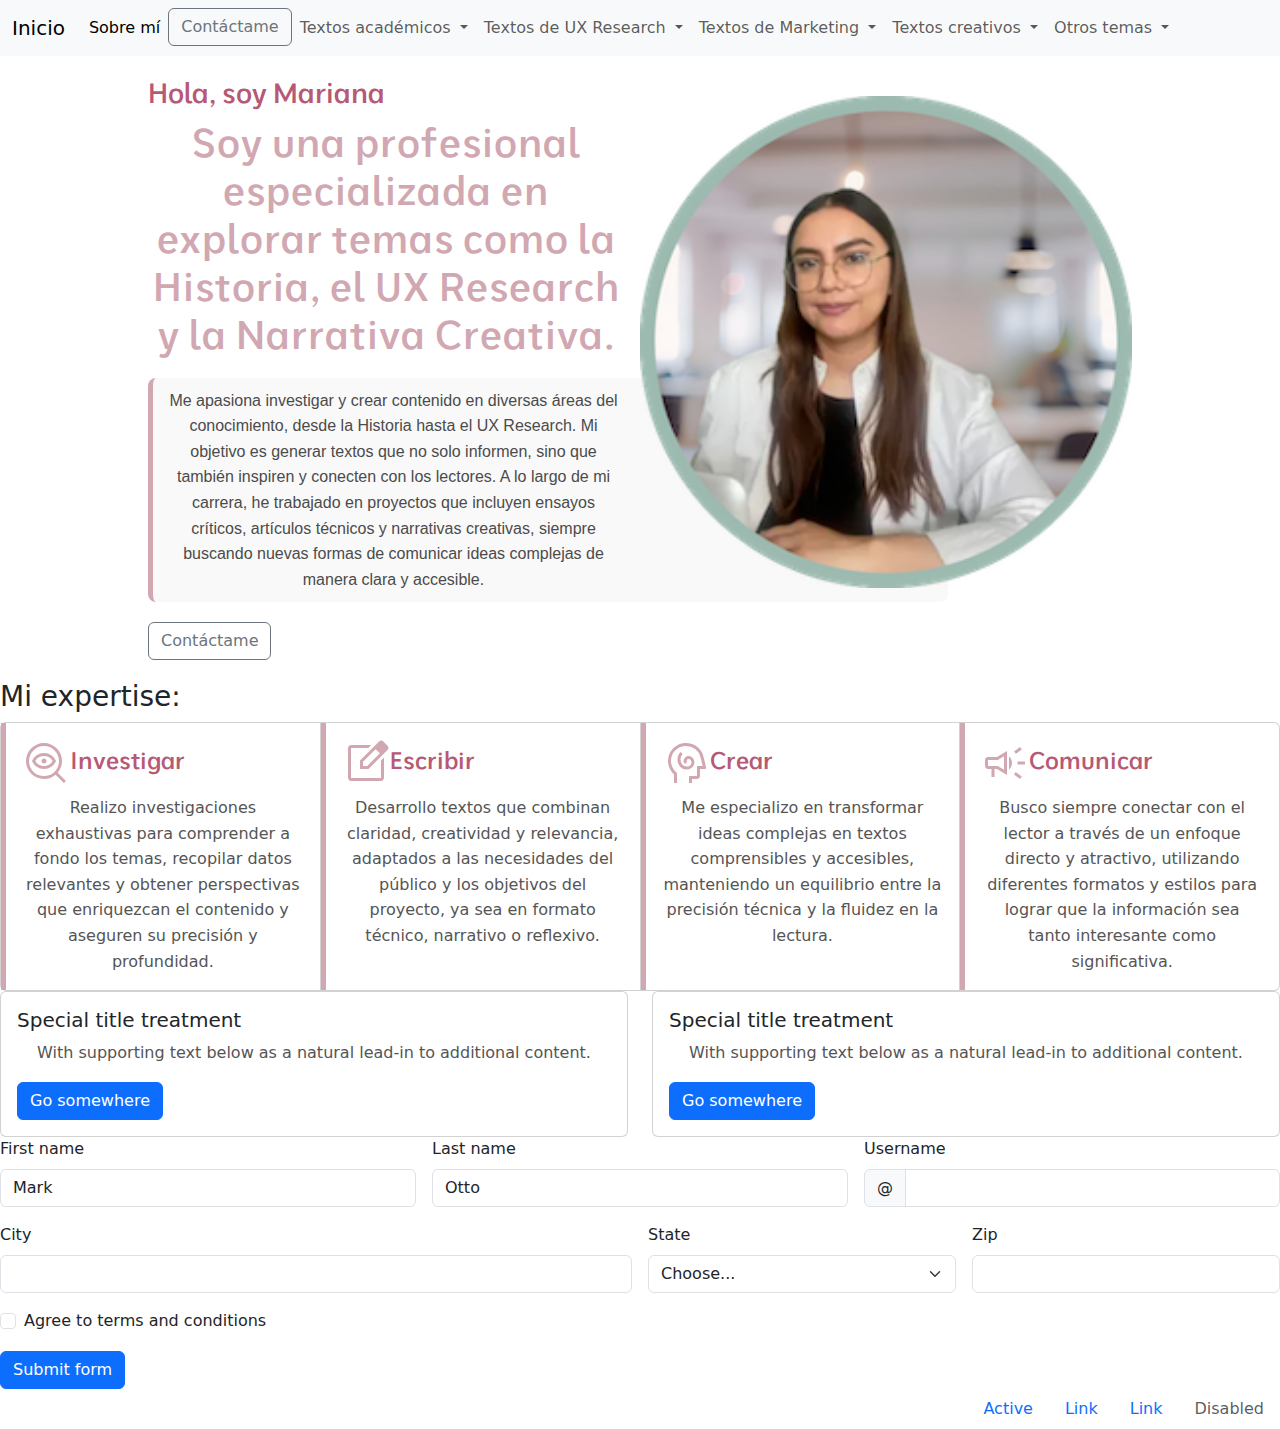
<file: index.html>
<!DOCTYPE html>
<html lang="en">

<head>
  <meta charset="UTF-8">
  <meta name="viewport" content="width=device-width, initial-scale=1.0">
  <title>Portfolio</title>
  <link rel="stylesheet" href="styles.css">
  <link href="https://cdn.jsdelivr.net/npm/bootstrap@5.3.3/dist/css/bootstrap.min.css" rel="stylesheet"
    integrity="sha384-QWTKZyjpPEjISv5WaRU9OFeRpok6YctnYmDr5pNlyT2bRjXh0JMhjY6hW+ALEwIH" crossorigin="anonymous">
  <style>
    @import url('https://fonts.googleapis.com/css2?family=Moderustic:wght@300..800&family=Roboto+Slab:wght@100..900&display=swap');
  </style>
  <link rel="stylesheet"
    href="https://fonts.googleapis.com/css2?family=Material+Symbols+Outlined:opsz,wght,FILL,GRAD@20..48,100..700,0..1,-50..200&icon_names=mystery" />
</head>

<body>
  <nav class="navbar navbar-expand-lg bg-body-tertiary">
    <div class="container-fluid">
      <a class="navbar-brand" href="index.html">Inicio</a>
      <button class="navbar-toggler" type="button" data-bs-toggle="collapse" data-bs-target="#navbarNavDropdown"
        aria-controls="navbarNavDropdown" aria-expanded="false" aria-label="Toggle navigation">
        <span class="navbar-toggler-icon"></span>
      </button>
      <div class="collapse navbar-collapse" id="navbarNavDropdown">
        <ul class="navbar-nav">
          <li class="nav-item">
            <a class="nav-link active" aria-current="page" href="#">Sobre mí</a>
          </li>
          <li class="nav-item">
            <button type="button" class="btn btn-outline-secondary">Contáctame</button>
          </li>
          <li class="nav-item dropdown">
            <a class="nav-link dropdown-toggle" href="" role="button" data-bs-toggle="dropdown" aria-expanded="false">
              Textos académicos
            </a>
            <ul class="dropdown-menu">
              <li><a class="dropdown-item" href="ensayo_critico.html">Ensayo crítico</a></li>
              <li><a class="dropdown-item" href="#">Artículo de divulgación</a></li>
              <li><a class="dropdown-item" href="#">Reseña</a></li>
            </ul>
          </li>
          <li class="nav-item dropdown">
            <a class="nav-link dropdown-toggle" href="#" role="button" data-bs-toggle="dropdown" aria-expanded="false">
              Textos de UX Research
            </a>
            <ul class="dropdown-menu">
              <li><a class="dropdown-item" href="#">Estudio de caso</a></li>
              <li><a class="dropdown-item" href="#">Artículo técnico</a></li>
              <li><a class="dropdown-item" href="#">Recomendaciones</a></li>
            </ul>
          </li>
          <li class="nav-item dropdown">
            <a class="nav-link dropdown-toggle" href="#" role="button" data-bs-toggle="dropdown" aria-expanded="false">
              Textos de Marketing
            </a>
            <ul class="dropdown-menu">
              <li><a class="dropdown-item" href="#">Post de blog</a></li>
              <li><a class="dropdown-item" href="#">Artículo analítico</a></li>
              <li><a class="dropdown-item" href="#">Guía</a></li>
            </ul>
          </li>
          <li class="nav-item dropdown">
            <a class="nav-link dropdown-toggle" href="#" role="button" data-bs-toggle="dropdown" aria-expanded="false">
              Textos creativos
            </a>
            <ul class="dropdown-menu">
              <li><a class="dropdown-item" href="#">Crónica</a></li>
              <li><a class="dropdown-item" href="#">Relato breve</a></li>
              <li><a class="dropdown-item" href="#">Artículo reflexivo</a></li>
            </ul>
          </li>
          <li class="nav-item dropdown">
            <a class="nav-link dropdown-toggle" href="#" role="button" data-bs-toggle="dropdown" aria-expanded="false">
              Otros temas
            </a>
            <ul class="dropdown-menu">
              <li><a class="dropdown-item" href="#">IA y Lingüística</a></li>
              <li><a class="dropdown-item" href="#">Educación</a></li>
              <li><a class="dropdown-item" href="#">Texto técnico</a></li>
            </ul>
          </li>

        </ul>
      </div>
    </div>
  </nav>
  <div class="container-1">
    <div class="clearfix">
      <img src="./1.1.png" class="col-md-6 float-md-end mb-3 ms-md-3" alt="Imagen de perfil">
      <h3>Hola, soy Mariana</h3>
      <h1>Soy una profesional especializada en explorar temas como la Historia, el UX Research y la Narrativa Creativa.
      </h1>

      <p>Me apasiona investigar y crear contenido en diversas áreas del conocimiento, desde la Historia hasta el UX
        Research. Mi objetivo es generar textos que no solo informen, sino que también inspiren y conecten con los
        lectores. A lo largo de mi carrera, he trabajado en proyectos que incluyen ensayos críticos, artículos técnicos
        y narrativas creativas, siempre buscando nuevas formas de comunicar ideas complejas de manera clara y accesible.
      </p>

      <button type="button" class="btn btn-outline-secondary"
        onclick="window.location.href='contacto.html'">Contáctame</button>
    </div>
  </div>

  <div class="container-2">
    <h3>Mi expertise:</h3>
    <div class="card-group">
      <div class="card">

        <div class="card-body">
          <h4 class="card-title"><svg xmlns="http://www.w3.org/2000/svg" height="48px" viewBox="0 -960 960 960"
              width="48px" fill="#d1a7b1">
              <path
                d="M440-220q125 0 212.5-87.5T740-520q0-125-87.5-212.5T440-820q-125 0-212.5 87.5T140-520q0 125 87.5 212.5T440-220Zm0-300Zm0 160q-83 0-147.5-44.5T200-520q28-70 92.5-115T440-680q82 0 146.5 45T680-520q-29 71-93.5 115.5T440-360Zm0-60q55 0 101-26.5t72-73.5q-26-46-72-73t-101-27q-56 0-102 27t-72 73q26 47 72 73.5T440-420Zm0-50q20 0 35-14.5t15-35.5q0-20-15-35t-35-15q-21 0-35.5 15T390-520q0 21 14.5 35.5T440-470Zm0 310q-75 0-140.5-28.5t-114-77q-48.5-48.5-77-114T80-520q0-74 28.5-139.5t77-114.5q48.5-49 114-77.5T440-880q74 0 139.5 28.5T694-774q49 49 77.5 114.5T800-520q0 67-22.5 126T715-287l164 165-42 42-165-165q-48 40-107 62.5T440-160Z" />
            </svg>Investigar</h4>
          <p class="card-text">Realizo investigaciones exhaustivas para comprender a fondo los temas, recopilar datos
            relevantes y obtener perspectivas que enriquezcan el contenido y aseguren su precisión y profundidad.</p>
        </div>
      </div>
      <div class="card">

        <div class="card-body">
          <h4 class="card-title"><svg xmlns="http://www.w3.org/2000/svg" height="48px" viewBox="0 -960 960 960"
              width="48px" fill="#d1a7b1">
              <path
                d="M180-120q-24 0-42-18t-18-42v-600q0-24 18-42t42-18h405l-60 60H180v600h600v-348l60-60v408q0 24-18 42t-42 18H180Zm300-360ZM360-360v-170l382-382q9-9 20-13t22-4q11 0 22.32 4.5Q817.63-920 827-911l83 84q8.61 8.96 13.3 19.78 4.7 10.83 4.7 22.02 0 11.2-4.5 22.7T910-742L530-360H360Zm508-425-84-84 84 84ZM420-420h85l253-253-43-42-43-42-252 251v86Zm295-295-43-42 43 42 43 42-43-42Z" />
            </svg>Escribir</h4>
          <p class="card-text">Desarrollo textos que combinan claridad, creatividad y relevancia, adaptados a las
            necesidades del público y los objetivos del proyecto, ya sea en formato técnico, narrativo o reflexivo.</p>
        </div>
      </div>
      <div class="card">

        <div class="card-body">
          <h4 class="card-title"><svg xmlns="http://www.w3.org/2000/svg" height="48px" viewBox="0 -960 960 960"
              width="48px" fill="#d1a7b1">
              <path
                d="M490.74-349Q557-349 603-391.08T649-493q0-52-33.58-89T534-619q-42 0-72 27.5t-30 66.61q0 16.89 6.5 32.89t19.5 30l44-42q-5-3.5-7.5-8.75T492-524q0-14 11-24t31-10q23 0 39.5 18.5T590-492q0 35.19-28 59.59Q534-408 492-408q-51.2 0-86.6-40.5Q370-489 370-548.58 370-580 381.5-608t33.5-50l-43-43q-30 29-46.5 68.28-16.5 39.29-16.5 82.4 0 84.32 53.01 142.82T490.74-349ZM240-80v-172q-57-52-88.5-121.5T120-520q0-150 105-255t255-105q125 0 221.5 73.5T827-615l55 218q4 14-5 25.5T853-360h-93v140q0 24.75-17.62 42.37Q724.75-160 700-160H600v80h-60v-140h160v-200h114l-45-180q-24-97-105-158.5T480-820q-125 0-212.5 86.5T180-522.46q0 64.42 26.32 122.39Q232.65-342.09 281-297l19 18v199h-60Zm257-370Z" />
            </svg>Crear</h4>
          <p class="card-text">Me especializo en transformar ideas complejas en textos comprensibles y accesibles,
            manteniendo un equilibrio entre la precisión técnica y la fluidez en la lectura.</p>
        </div>
      </div>
      <div class="card">

        <div class="card-body">
          <h4 class="card-title"><svg xmlns="http://www.w3.org/2000/svg" height="48px" viewBox="0 -960 960 960"
              width="48px" fill="#d1a7b1">
              <path
                d="M730-450v-60h150v60H730Zm50 290-121-90 36-48 121 90-36 48Zm-82-503-36-48 118-89 36 48-118 89ZM210-200v-160h-70q-24.75 0-42.37-17.63Q80-395.25 80-420v-120q0-24.75 17.63-42.38Q115.25-600 140-600h180l200-120v480L320-360h-50v160h-60Zm250-146v-268l-124 74H140v120h196l124 74Zm100 0v-268q27 24 43.5 58.5T620-480q0 41-16.5 75.5T560-346ZM300-480Z" />
            </svg>Comunicar</h4>
          <p class="card-text">Busco siempre conectar con el lector a través de un enfoque directo y atractivo,
            utilizando diferentes formatos y estilos para lograr que la información sea tanto interesante como
            significativa.</p>
        </div>
      </div>
    </div>
  </div>
  <div class="container-3">
    <div class="row">
      <div class="col-sm-6 mb-3 mb-sm-0">
        <div class="card">
          <div class="card-body">
            <h5 class="card-title">Special title treatment</h5>
            <p class="card-text">With supporting text below as a natural lead-in to additional content.</p>
            <a href="#" class="btn btn-primary">Go somewhere</a>
          </div>
        </div>
      </div>
      <div class="col-sm-6">
        <div class="card">
          <div class="card-body">
            <h5 class="card-title">Special title treatment</h5>
            <p class="card-text">With supporting text below as a natural lead-in to additional content.</p>
            <a href="#" class="btn btn-primary">Go somewhere</a>
          </div>
        </div>
      </div>
    </div>
  </div>
  <div class="container-4">
    <form class="row g-3">
      <div class="col-md-4">
        <label for="validationDefault01" class="form-label">First name</label>
        <input type="text" class="form-control" id="validationDefault01" value="Mark" required>
      </div>
      <div class="col-md-4">
        <label for="validationDefault02" class="form-label">Last name</label>
        <input type="text" class="form-control" id="validationDefault02" value="Otto" required>
      </div>
      <div class="col-md-4">
        <label for="validationDefaultUsername" class="form-label">Username</label>
        <div class="input-group">
          <span class="input-group-text" id="inputGroupPrepend2">@</span>
          <input type="text" class="form-control" id="validationDefaultUsername" aria-describedby="inputGroupPrepend2"
            required>
        </div>
      </div>
      <div class="col-md-6">
        <label for="validationDefault03" class="form-label">City</label>
        <input type="text" class="form-control" id="validationDefault03" required>
      </div>
      <div class="col-md-3">
        <label for="validationDefault04" class="form-label">State</label>
        <select class="form-select" id="validationDefault04" required>
          <option selected disabled value="">Choose...</option>
          <option>Ensayo crítico</option>
          <option>Artículo de divulgación</option>
          <option>Reseña</option>
          <option>Estudio de caso</option>
          <option>Artículo técnico</option>
          <option>Recomendaciones</option>
          <option>Post de blog</option>
          <option>Artículo analítico</option>
          <option>Guía</option>
          <option>Crónica</option>
          <option>Relato breve</option>
          <option>Artículo reflexivo</option>
          <option>Sobre IA y Lingüística</option>
          <option>Educación</option>
          <option>Guía Técnica</option>
        </select>
      </div>
      <div class="col-md-3">
        <label for="validationDefault05" class="form-label">Zip</label>
        <input type="text" class="form-control" id="validationDefault05" required>
      </div>
      <div class="col-12">
        <div class="form-check">
          <input class="form-check-input" type="checkbox" value="" id="invalidCheck2" required>
          <label class="form-check-label" for="invalidCheck2">
            Agree to terms and conditions
          </label>
        </div>
      </div>
      <div class="col-12">
        <button class="btn btn-primary" type="submit">Submit form</button>
      </div>
    </form>
  </div>
  <footer>
    <ul class="nav justify-content-end">
      <li class="nav-item">
        <a class="nav-link active" aria-current="page" href="#">Active</a>
      </li>
      <li class="nav-item">
        <a class="nav-link" href="#">Link</a>
      </li>
      <li class="nav-item">
        <a class="nav-link" href="#">Link</a>
      </li>
      <li class="nav-item">
        <a class="nav-link disabled" aria-disabled="true">Disabled</a>
      </li>
    </ul>
  </footer>
  <script src="main.js"></script>
  <script src="https://cdn.jsdelivr.net/npm/@popperjs/core@2.11.8/dist/umd/popper.min.js"
    integrity="sha384-I7E8VVD/ismYTF4hNIPjVp/Zjvgyol6VFvRkX/vR+Vc4jQkC+hVqc2pM8ODewa9r"
    crossorigin="anonymous"></script>
  <script src="https://cdn.jsdelivr.net/npm/bootstrap@5.3.3/dist/js/bootstrap.min.js"
    integrity="sha384-0pUGZvbkm6XF6gxjEnlmuGrJXVbNuzT9qBBavbLwCsOGabYfZo0T0to5eqruptLy"
    crossorigin="anonymous"></script>
</body>

</html>
</file>
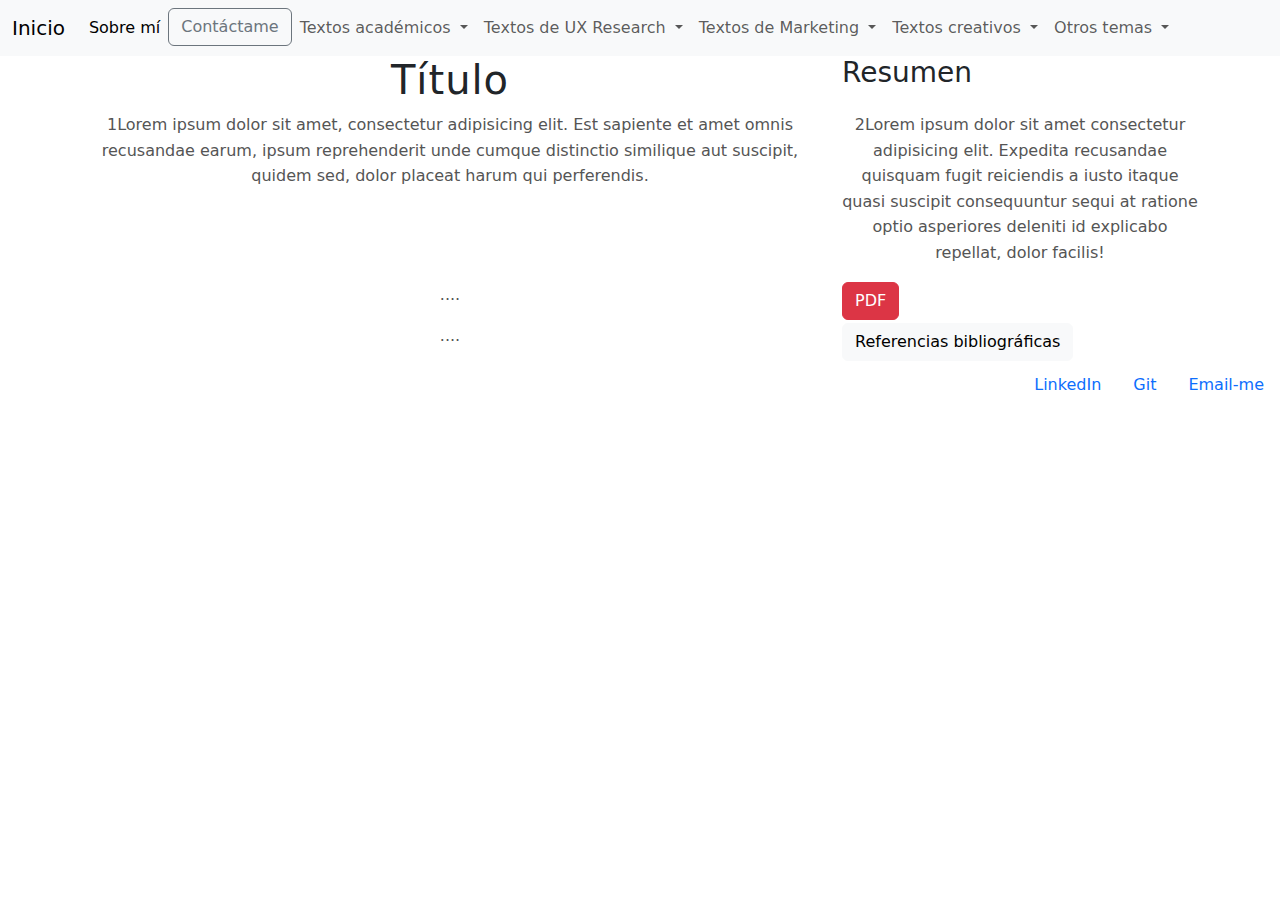
<file: ensayo_critico.html>
<!DOCTYPE html>
<html lang="en">

<head>
  <meta charset="UTF-8">
  <meta name="viewport" content="width=device-width, initial-scale=1.0">
  <title>Textos académicos</title>
  <link rel="stylesheet" href="styles.css">
  <link href="https://cdn.jsdelivr.net/npm/bootstrap@5.3.3/dist/css/bootstrap.min.css" rel="stylesheet"
    integrity="sha384-QWTKZyjpPEjISv5WaRU9OFeRpok6YctnYmDr5pNlyT2bRjXh0JMhjY6hW+ALEwIH" crossorigin="anonymous">
</head>

<body>
  <nav class="navbar navbar-expand-lg bg-body-tertiary">
    <div class="container-fluid">
      <a class="navbar-brand" href="index.html">Inicio</a>
      <button class="navbar-toggler" type="button" data-bs-toggle="collapse" data-bs-target="#navbarNavDropdown"
        aria-controls="navbarNavDropdown" aria-expanded="false" aria-label="Toggle navigation">
        <span class="navbar-toggler-icon"></span>
      </button>
      <div class="collapse navbar-collapse" id="navbarNavDropdown">
        <ul class="navbar-nav">
          <li class="nav-item">
            <a class="nav-link active" aria-current="page" href="#">Sobre mí</a>
          </li>
          <li class="nav-item">
            <button type="button" class="btn btn-outline-secondary">Contáctame</button>
          </li>
          <li class="nav-item dropdown">
            <a class="nav-link dropdown-toggle" href="#" role="button" data-bs-toggle="dropdown" aria-expanded="false">
              Textos académicos
            </a>
            <ul class="dropdown-menu">
              <li><a class="dropdown-item" href="ensayo_critico.html">Ensayo crítico</a></li>
              <li><a class="dropdown-item" href="#">Artículo de divulgación</a></li>
              <li><a class="dropdown-item" href="#">Reseña</a></li>
            </ul>
          </li>
          <li class="nav-item dropdown">
            <a class="nav-link dropdown-toggle" href="#" role="button" data-bs-toggle="dropdown" aria-expanded="false">
              Textos de UX Research
            </a>
            <ul class="dropdown-menu">
              <li><a class="dropdown-item" href="#">Estudio de caso</a></li>
              <li><a class="dropdown-item" href="#">Artículo técnico</a></li>
              <li><a class="dropdown-item" href="#">Recomendaciones</a></li>
            </ul>
          </li>
          <li class="nav-item dropdown">
            <a class="nav-link dropdown-toggle" href="#" role="button" data-bs-toggle="dropdown" aria-expanded="false">
              Textos de Marketing
            </a>
            <ul class="dropdown-menu">
              <li><a class="dropdown-item" href="#">Post de blog</a></li>
              <li><a class="dropdown-item" href="#">Artículo analítico</a></li>
              <li><a class="dropdown-item" href="#">Guía</a></li>
            </ul>
          </li>
          <li class="nav-item dropdown">
            <a class="nav-link dropdown-toggle" href="#" role="button" data-bs-toggle="dropdown" aria-expanded="false">
              Textos creativos
            </a>
            <ul class="dropdown-menu">
              <li><a class="dropdown-item" href="#">Crónica</a></li>
              <li><a class="dropdown-item" href="#">Relato breve</a></li>
              <li><a class="dropdown-item" href="#">Artículo reflexivo</a></li>
            </ul>
          </li>
          <li class="nav-item dropdown">
            <a class="nav-link dropdown-toggle" href="#" role="button" data-bs-toggle="dropdown" aria-expanded="false">
              Otros temas
            </a>
            <ul class="dropdown-menu">
              <li><a class="dropdown-item" href="#">IA y Lingüística</a></li>
              <li><a class="dropdown-item" href="#">Educación</a></li>
              <li><a class="dropdown-item" href="#">Texto técnico</a></li>
            </ul>
          </li>

        </ul>
      </div>
    </div>
  </nav>

  <div class="text">
    <div class="container text-justify">
      <div class="row">
        <!-- Título y Resumen -->
        <div class="col-12 col-md-8">
          <h1>Título</h1>
        </div>
        <div class="col-12 col-md-4">
          <h3>Resumen</h3>
        </div>
      </div>

      <div class="row">
        <!-- Contenido 1 -->
        <div class="col-12 col-md-8">
          <p>1Lorem ipsum dolor sit amet, consectetur adipisicing elit. Est sapiente et amet omnis recusandae earum, ipsum reprehenderit unde cumque distinctio similique aut suscipit, quidem sed, dolor placeat harum qui perferendis.</p>
        </div>
        <div class="col-12 col-md-4">
          <p>2Lorem ipsum dolor sit amet consectetur adipisicing elit. Expedita recusandae quisquam fugit reiciendis a iusto itaque quasi suscipit consequuntur sequi at ratione optio asperiores deleniti id explicabo repellat, dolor facilis!</p>
        </div>
      </div>

      <div class="row">
        <!-- Contenido 2 con Botón PDF -->
        <div class="col-12 col-md-8">
          <p>....</p>
        </div>
        <div class="col-12 col-md-4">
          <button type="button" class="btn btn-danger">PDF</button>
        </div>
      </div>

      <div class="row">
        <!-- Contenido 3 con Botón Referencias -->
        <div class="col-12 col-md-8">
          <p>....</p>
        </div>
        <div class="col-12 col-md-4">
          <button type="button" class="btn btn-light">Referencias bibliográficas</button>
        </div>
      </div>
    </div>
  </div>

  <footer>
    <ul class="nav justify-content-end">
      <li class="nav-item">
        <a class="nav-link active" aria-current="page" href="#">LinkedIn</a>
      </li>
      <li class="nav-item">
        <a class="nav-link" href="#">Git</a>
      </li>
      <li class="nav-item">
        <a class="nav-link" href="#">Email-me</a>
      </li>
    </ul>
  </footer>

  <script src=>"main.js"</script>
  <script src="https://cdn.jsdelivr.net/npm/@popperjs/core@2.11.8/dist/umd/popper.min.js"
    integrity="sha384-I7E8VVD/ismYTF4hNIPjVp/Zjvgyol6VFvRkX/vR+Vc4jQkC+hVqc2pM8ODewa9r"
    crossorigin="anonymous"></script>
  <script src="https://cdn.jsdelivr.net/npm/bootstrap@5.3.3/dist/js/bootstrap.min.js"
    integrity="sha384-0pUGZvbkm6XF6gxjEnlmuGrJXVbNuzT9qBBavbLwCsOGabYfZo0T0to5eqruptLy"
    crossorigin="anonymous"></script>
</body>

</html>
</file>
<file: styles.css>
body {
    background-color: #f7f7f7;
    font-family: 'Arial', sans-serif;
    margin: 0;
    padding: 0;
    color: #333;
}

.container-1 {
    width: 80%;
    margin: 0 auto;
    padding: 20px;

    h1 {
        font-family: "Moderustic", serif;
        font-optical-sizing: auto;
        font-style: normal;
        color: #d1a7b1;
    }

    h3 {
        font-family: "Moderustic", serif;
        color: #b75875
    }

    p {
        font-family: 'Arial', sans-serif;
        /* Elegante y fácil de leer */
        font-size: 16px;
        /* Tamaño de fuente legible */
        line-height: 1.6;
        /* Espaciado cómodo entre líneas */
        color: #4b4b4b;
        /* Un gris suave para el texto */
        background-color: #f9f9f9;
        /* Fondo suave */
        padding: 10px;
        /* Espaciado interno alrededor del texto */
        border-left: 5px solid #d1a7b1;
        /* Un borde sutil y femenino en el lado izquierdo */
        margin: 20px 0;
        /* Márgenes para separar el párrafo */
        border-radius: 8px;
        /* Bordes redondeados */
    }
}

.container-2 {
    .card-body {
        border-left: 5px solid #d1a7b1;

        h4 {
            font-family: "Moderustic", serif;
            color: #b75875
        }
    }
}

/* Estilos del encabezado */
h4 {
    font-size: 1.5rem;
    color: #7b7b7b;
    font-weight: normal;
    margin-bottom: 10px;
}

h1 {
    font-size: 2.5rem;
    font-weight: bold;
    color: #3a3a3a;
    margin-bottom: 20px;
    text-align: center;
    letter-spacing: 1px;
}

/* Estilos del párrafo */
p {
    font-size: 1rem;
    color: #555;
    line-height: 1.6;
    text-align: center;
    margin-bottom: 30px;
    max-width: 800px;
    margin-left: auto;
    margin-right: auto;
}

/* Estilos para la imagen */
img {
    max-width: 100%;
    height: auto;
    border-radius: 10px;
    margin-top: 20px;
}

/* Estilos del botón */
button {
    background-color: #f9a5d9;
    color: white;
    font-size: 1.1rem;
    border: none;
    padding: 12px 24px;
    border-radius: 5px;
    cursor: pointer;
    transition: background-color 0.3s ease;
}

button:hover {
    background-color: #f17fa1;
}

/* Estilo para la disposición en dispositivos pequeños */
@media (max-width: 768px) {
    h1 {
        font-size: 2rem;
    }

    p {
        font-size: 0.9rem;
    }

    .col-md-6 {
        width: 100%;
        margin: 0;
    }
}


/* Estilo para todas las columnas de tamaño 4 */
.col-4 {
    border-style: dotted;
    background-color: palevioletred;
    /* Color de fondo para la columna */
}

/* Asegurarse de que las columnas se alineen correctamente */
.row {
    display: flex;
    flex-wrap: wrap;
    /* Permite que las columnas se ajusten */
}

/* Para pantallas pequeñas y medianas */
@media (max-width: 768px) {

    /* Las columnas deben apilarse en pantallas pequeñas */
    .row {
        flex-direction: column;
        /* Cambiar a columna */
    }

    /* Asegura que las columnas con fondo se coloquen primero */
    .col-4 {
        order: -1;
        /* La columna con color de fondo irá arriba */
        width: 100%;
        /* Hace que ocupe todo el ancho disponible */
    }

    .col-8 {
        width: 100%;
        /* Hace que ocupe todo el ancho disponible */
    }
}

/* Para pantallas grandes */
@media (min-width: 769px) {

    /* Las columnas estarán en fila */
    .row {
        flex-direction: row;
        /* Mantener disposición horizontal en pantallas grandes */
    }

    /* Las columnas se mantendrán tal cual en pantallas grandes */
    .col-4 {
        background-color: palevioletred;
        /* Color para la columna */
    }
}
</file>
